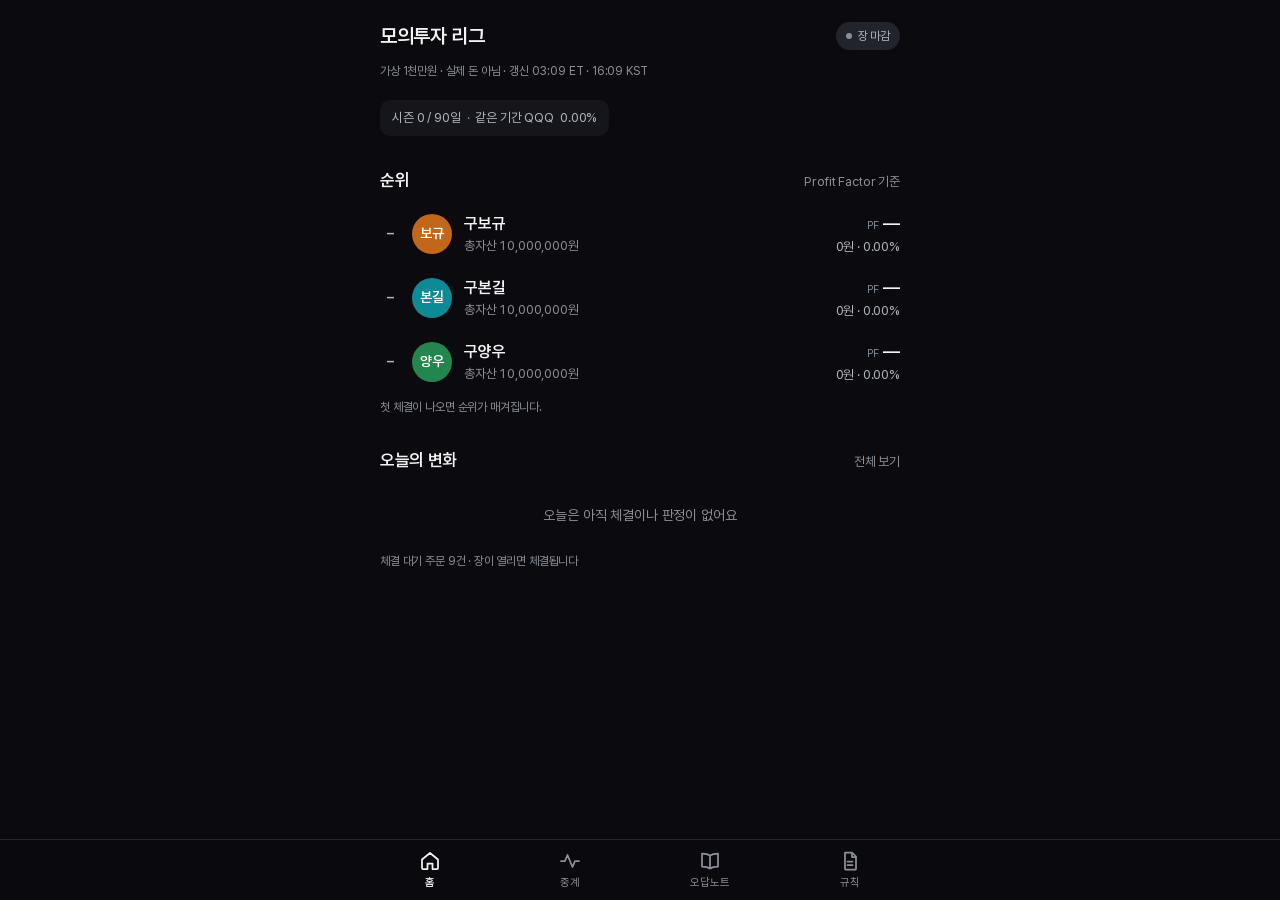
<file: index.html>
<!doctype html>
<html lang="ko">
<head>
<meta charset="utf-8">
<meta name="viewport" content="width=device-width,initial-scale=1,viewport-fit=cover">
<meta name="theme-color" content="#0B0B0F">
<meta name="color-scheme" content="dark">
<meta name="robots" content="noindex">
<link rel="manifest" href="manifest.webmanifest">
<link rel="icon" type="image/png" sizes="192x192" href="icons/icon-192.png">
<link rel="apple-touch-icon" sizes="180x180" href="icons/apple-touch-icon.png">
<link rel="preload" href="fonts/Pretendard-Regular.subset.woff2" as="font" type="font/woff2" crossorigin>
<link rel="preload" href="fonts/Pretendard-SemiBold.subset.woff2" as="font" type="font/woff2" crossorigin>
<meta name="apple-mobile-web-app-capable" content="yes">
<meta name="mobile-web-app-capable" content="yes">
<meta name="apple-mobile-web-app-status-bar-style" content="black-translucent">
<meta name="apple-mobile-web-app-title" content="리그">
<meta name="application-name" content="모의투자 리그">
<title>모의투자 리그</title>
<link rel="stylesheet" href="style.css">
</head>
<body>
<main id="app" aria-live="polite">
  <div class="view skel" aria-hidden="true">
    <div class="sk sk-t"></div><div class="sk sk-s"></div>
    <div class="sk sk-b"></div>
    <div class="sk sk-r"></div><div class="sk sk-r"></div><div class="sk sk-r"></div>
  </div>
</main>
<nav class="tabbar" aria-label="주요 메뉴">
  <a href="#/" data-tab="home"><svg viewBox="0 0 24 24" aria-hidden="true"><path d="M4 10.5 12 4l8 6.5V19a1 1 0 0 1-1 1h-4.5v-5.5h-5V20H5a1 1 0 0 1-1-1z"/></svg><span>홈</span></a>
  <a href="#/feed" data-tab="feed"><svg viewBox="0 0 24 24" aria-hidden="true"><path d="M3 12h4l2.5-6 5 12L17 12h4"/></svg><span>중계</span></a>
  <a href="#/notes/all" data-tab="notes"><svg viewBox="0 0 24 24" aria-hidden="true"><path d="M12 6.5C10.3 5.2 7.8 4.5 4 4.5v13c3.8 0 6.3.7 8 2 1.7-1.3 4.2-2 8-2v-13c-3.8 0-6.3.7-8 2zM12 6.5v13"/></svg><span>오답노트</span></a>
  <a href="#/rules" data-tab="rules"><svg viewBox="0 0 24 24" aria-hidden="true"><path d="M7 3.5h7l4 4V20a.5.5 0 0 1-.5.5h-10A.5.5 0 0 1 7 20zM14 3.5V8h4M9.5 12.5h5M9.5 16h5"/></svg><span>규칙</span></a>
</nav>
<script src="app.js"></script>
</body>
</html>
</file>
<file: style.css>
/* 모의투자 리그 — 차분한 숫자 중심 UI. 두께 400/600만 사용 */
@font-face{font-family:"Pretendard";font-weight:400;font-style:normal;font-display:swap;src:url(fonts/Pretendard-Regular.subset.woff2) format("woff2")}
@font-face{font-family:"Pretendard";font-weight:600;font-style:normal;font-display:swap;src:url(fonts/Pretendard-SemiBold.subset.woff2) format("woff2")}
:root{
  --bg:#0B0B0F;--surface:#15161B;--surface2:#1D1F25;--line:#25272E;
  --t1:#F2F3F5;--t2:#B0B5BF;--t3:#8A909B;
  --up:#F45A67;--down:#5C9DFF;--accent:#3182F6;--accent-t:#6BA6FF;
  --warn:#E8A33D;--chip:#22242B;
  --r:16px;--r-s:12px;--pad:20px;
  --ease:cubic-bezier(.2,.7,.2,1);
  color-scheme:dark;
}

*{box-sizing:border-box;-webkit-tap-highlight-color:transparent}
html,body{margin:0;background:var(--bg);color:var(--t1)}
body{font-family:"Pretendard",-apple-system,BlinkMacSystemFont,"Apple SD Gothic Neo","Noto Sans KR","Malgun Gothic",system-ui,sans-serif;
  font-size:15px;line-height:1.5;font-weight:400;letter-spacing:-.01em;-webkit-font-smoothing:antialiased;word-break:keep-all;overflow-wrap:anywhere;
  padding-bottom:calc(64px + env(safe-area-inset-bottom))}
b,strong,h1,h2,h3{font-weight:600}
h1,h2,h3,p{margin:0}
a{color:inherit;text-decoration:none}
button{font:inherit;color:inherit;background:none;border:0;padding:0;cursor:pointer}
.num{font-variant-numeric:tabular-nums;font-feature-settings:"tnum"}
.up{color:var(--up)}.down{color:var(--down)}.flat{color:var(--t2)}
.t2{color:var(--t2)}.t3{color:var(--t3)}
:focus-visible{outline:2px solid var(--accent);outline-offset:2px;border-radius:8px}

#app{max-width:560px;margin:0 auto}
.view{padding:calc(12px + env(safe-area-inset-top)) var(--pad) 32px;animation:in .18s var(--ease)}
@keyframes in{from{opacity:0;transform:translateY(4px)}to{opacity:1;transform:none}}

/* 상단 */
.top{display:flex;align-items:center;justify-content:space-between;min-height:48px;gap:12px}
.top h1{font-size:20px;letter-spacing:-.02em}
.back{display:inline-flex;align-items:center;justify-content:center;width:44px;height:44px;margin-left:-12px;border-radius:12px}
.back svg{width:24px;height:24px;stroke:var(--t1);fill:none;stroke-width:1.75;stroke-linecap:round;stroke-linejoin:round}
.mkt{display:inline-flex;align-items:center;gap:6px;height:28px;padding:0 10px;border-radius:99px;background:var(--chip);font-size:12px;color:var(--t2);white-space:nowrap}
.mkt i{width:6px;height:6px;border-radius:50%;background:var(--t3)}
.mkt.on{color:var(--t1)}.mkt.on i{background:var(--up);animation:pulse 1.6s ease-in-out infinite}
.mkt.stale i{background:var(--warn)}
@keyframes pulse{50%{opacity:.35}}
.meta{font-size:12px;color:var(--t3);margin-top:2px}
.season{display:flex;align-items:center;gap:6px;margin-top:20px;height:36px;padding:0 12px;border-radius:10px;background:var(--surface);font-size:13px;color:var(--t2);width:max-content;max-width:100%}
.season .dot{color:var(--t3)}
.sec-first{margin-top:24px}

/* 규칙 한 줄 */
.rule{margin:20px 0 4px;padding:0 0 20px;border-bottom:1px solid var(--line)}
.rule .lb{font-size:12px;color:var(--t3);margin-bottom:4px}
.rule p{font-size:17px;font-weight:600;line-height:1.45;letter-spacing:-.02em}
.rule .r2{font-size:13px;color:var(--t2);margin-top:6px;font-weight:400}

/* 섹션 */
.sec{margin-top:32px}
.sec-h{display:flex;align-items:baseline;justify-content:space-between;margin-bottom:8px}
.sec-h h2{font-size:17px;letter-spacing:-.02em}
.sec-h .t3{font-size:13px}

/* 리스트 행 */
.row{display:flex;align-items:center;gap:12px;min-height:64px;padding:8px 0;border-radius:12px;transition:background .15s var(--ease)}
a.row:active,button.row:active{background:var(--surface)}
.row .main{flex:1;min-width:0}
.row .nm{font-size:16px;font-weight:600;white-space:nowrap;overflow:hidden;text-overflow:ellipsis}
.row .sub{font-size:13px;color:var(--t3);white-space:nowrap;overflow:hidden;text-overflow:ellipsis}
.row .rt{text-align:right;flex:none}
.row .big{font-size:17px;font-weight:600}
.row .sm{font-size:13px}
.rank{width:20px;flex:none;text-align:center;font-size:15px;font-weight:600;color:var(--t2)}
.mono{flex:none;width:40px;height:40px;border-radius:50%;display:flex;align-items:center;justify-content:center;font-size:14px;font-weight:600;color:#fff;letter-spacing:-.03em}
.mono.s{width:28px;height:28px;font-size:11px;letter-spacing:-.04em}
.mono.l{width:48px;height:48px;font-size:19px}
.tick{flex:none;width:40px;height:40px;border-radius:50%;background:var(--surface2);display:flex;align-items:center;justify-content:center;font-size:11px;font-weight:600;color:var(--t2);letter-spacing:0}
.pfl{font-size:11px;color:var(--t3);margin-right:4px;font-weight:400}

/* 카드 */
.card{background:var(--surface);border-radius:var(--r);padding:16px}
.card+.card{margin-top:8px}
.empty{color:var(--t3);font-size:14px;padding:24px 0;text-align:center}
.note-warn{display:flex;gap:10px;align-items:flex-start;background:var(--surface);border-radius:var(--r-s);padding:12px 14px;font-size:13px;color:var(--t2);margin-top:16px}
.note-warn i{flex:none;width:6px;height:6px;margin-top:7px;border-radius:50%;background:var(--warn)}

/* 칩 */
.chip{display:inline-flex;align-items:center;height:24px;padding:0 8px;border-radius:6px;background:var(--chip);font-size:12px;color:var(--t2);white-space:nowrap}
.chip.ok{background:var(--t1);color:var(--bg);font-weight:600}.chip.no{color:var(--t2);box-shadow:inset 0 0 0 1px var(--line)}.chip.wait{color:var(--t1)}.chip.warn{color:var(--warn)}
.chips{display:flex;gap:6px;flex-wrap:wrap;align-items:center}
.filters{display:flex;gap:4px;overflow-x:auto;margin:8px -4px 8px;padding:0 4px;scrollbar-width:none}
.filters::-webkit-scrollbar{display:none}
.filters a{flex:none;display:inline-flex;align-items:center;gap:6px;min-height:44px;padding:0 4px}
.filters a span{display:inline-flex;align-items:center;gap:6px;height:34px;padding:0 14px;border-radius:99px;background:var(--chip);color:var(--t2);font-size:14px;transition:background .15s,color .15s}
.filters a.on span{background:var(--t1);color:var(--bg);font-weight:600}

/* 플레이어 헤더 */
.ph{margin-top:8px}
.ph .who{display:flex;align-items:center;gap:10px;font-size:15px;color:var(--t2)}
.ph .eq{font-size:32px;font-weight:600;letter-spacing:-.03em;margin-top:12px;line-height:1.2}
.ph .pl{font-size:15px;margin-top:2px}
.ph .vs{font-size:13px;color:var(--t3);margin-top:2px}

/* 차트 */
.chart{position:relative;margin:16px calc(-1 * var(--pad)) 0;touch-action:pan-y;user-select:none;-webkit-user-select:none}
.chart svg{display:block;width:100%;height:200px;overflow:visible}
.chart .tip{position:absolute;top:-4px;transform:translateX(-50%);background:var(--surface2);border-radius:8px;padding:4px 8px;font-size:12px;white-space:nowrap;pointer-events:none;opacity:0;transition:opacity .12s}
.chart.scrub .tip{opacity:1}
.legend{display:flex;gap:16px;font-size:12px;color:var(--t3);margin-top:8px}
.legend i{display:inline-block;width:12px;height:2px;border-radius:2px;vertical-align:middle;margin-right:6px}

/* 지표 그리드 */
.stats{display:grid;grid-template-columns:repeat(3,1fr);row-gap:16px;column-gap:12px;background:var(--surface);border-radius:var(--r);padding:16px;margin-top:24px}
.stats>div{min-width:0}
.stats .lb{font-size:12px;color:var(--t3);white-space:nowrap;overflow:hidden;text-overflow:ellipsis}
.stats .v{font-size:17px;font-weight:600;margin-top:2px;white-space:nowrap}

/* 가설 카드 */
.hyp{background:var(--surface);border-radius:var(--r);padding:16px}
.hyp+.hyp{margin-top:8px}
.hyp .hd{display:flex;justify-content:space-between;align-items:center;gap:8px}
.hyp .sym{font-size:13px;color:var(--t2);font-weight:600}
.hyp h3{font-size:16px;line-height:1.45;margin:8px 0 12px;letter-spacing:-.02em}
.hyp .ln{display:flex;gap:10px;font-size:14px;line-height:1.5;padding:2px 0}
.hyp .ln b{flex:none;width:44px;font-size:13px;color:var(--t3);font-weight:400;padding-top:1px}
.hyp details{margin-top:8px;border-top:1px solid var(--line)}
.hyp summary{list-style:none;display:flex;align-items:center;justify-content:space-between;min-height:44px;font-size:13px;color:var(--t2);cursor:pointer}
.hyp summary::-webkit-details-marker{display:none}
.hyp summary::after{content:"";width:8px;height:8px;border-right:1.5px solid var(--t3);border-bottom:1.5px solid var(--t3);transform:rotate(45deg) translateY(-3px);transition:transform .18s var(--ease)}
.hyp details[open] summary::after{transform:rotate(-135deg) translateY(-2px)}
.hyp details .body{font-size:14px;color:var(--t2);padding-bottom:8px}
.hyp .ft{display:flex;justify-content:space-between;align-items:center;margin-top:12px;font-size:13px;color:var(--t3)}
.hyp .res{margin-top:12px;padding-top:12px;border-top:1px solid var(--line);font-size:14px}
.hyp .res .lb{font-size:12px;color:var(--t3)}
.amend{font-size:13px;color:var(--t2);padding:6px 0;border-top:1px dashed var(--line)}
.amend:first-child{border-top:0}
.amend .old{text-decoration:line-through;color:var(--t3)}

/* 세그먼트 */
.seg{display:flex;background:var(--chip);border-radius:10px;padding:3px;margin:8px 0 12px}
.seg a{flex:1;text-align:center;min-height:38px;display:flex;align-items:center;justify-content:center;border-radius:8px;font-size:14px;color:var(--t2);transition:background .15s,color .15s}
.seg a.on{background:var(--surface2);color:var(--t1);font-weight:600}

/* 타임라인 */
.day{font-size:13px;color:var(--t3);margin:24px 0 4px;font-weight:600}
.day:first-child{margin-top:8px}
.ev{display:flex;gap:12px;padding:12px 0;border-bottom:1px solid var(--line)}
.ev:last-child{border-bottom:0}
.ev .tm{flex:none;width:40px;font-size:13px;color:var(--t3);padding-top:2px}
.ev .bd{flex:1;min-width:0}
.ev .l1{display:flex;align-items:center;gap:8px;font-size:15px}
.ev .l1 .amt{margin-left:auto;font-weight:600;white-space:nowrap}
.ev .l2{font-size:13px;color:var(--t3);margin-top:2px}
.ev .hq{font-size:13px;color:var(--t2);margin-top:4px;overflow:hidden;text-overflow:ellipsis;display:-webkit-box;-webkit-line-clamp:2;-webkit-box-orient:vertical}
.ev.vd .bd{border-left:2px solid var(--line);padding-left:12px}
.ev.vd.ok .bd{border-left-color:var(--t2)}.ev.vd.no .bd{border-left-color:var(--line)}
.ev .lesson{font-size:14px;margin-top:6px}

/* 오답노트 */
.lsn{padding:16px 0;border-bottom:1px solid var(--line)}
.lsn:last-child{border-bottom:0}
.lsn .hd{display:flex;align-items:center;gap:8px;font-size:13px;color:var(--t3)}
.lsn p{font-size:16px;line-height:1.55;margin-top:8px;letter-spacing:-.015em}
.lsn .sc{font-size:13px;color:var(--t3);margin-top:6px}

/* 규칙 화면 */
.rl{font-size:15px;line-height:1.6;color:var(--t2);padding-left:18px;margin:0}
.rl li{margin:6px 0}
.big-rule{font-size:20px;font-weight:600;line-height:1.45;letter-spacing:-.02em}
.erow{display:flex;align-items:center;justify-content:space-between;min-height:52px;border-bottom:1px solid var(--line);font-size:15px}
.erow:last-child{border-bottom:0}
.erow .sub{font-size:12px;color:var(--t3)}
.disc{font-size:12px;color:var(--t3);line-height:1.6;margin-top:32px}

/* 탭바 */
.tabbar{position:fixed;left:0;right:0;bottom:0;z-index:10;display:flex;justify-content:center;background:color-mix(in srgb,var(--bg) 92%,transparent);
  -webkit-backdrop-filter:saturate(180%) blur(16px);backdrop-filter:saturate(180%) blur(16px);border-top:1px solid var(--line);padding-bottom:env(safe-area-inset-bottom)}
.tabbar a{flex:1;max-width:140px;display:flex;flex-direction:column;align-items:center;justify-content:center;gap:2px;height:60px;font-size:11px;color:var(--t3);transition:color .15s}
.tabbar svg{width:24px;height:24px;fill:none;stroke:currentColor;stroke-width:1.75;stroke-linecap:round;stroke-linejoin:round}
.tabbar a.on{color:var(--t1)}
.tabbar a.on span{font-weight:600}

/* 스켈레톤 */
.sk{background:var(--surface);border-radius:10px;margin-bottom:12px;position:relative;overflow:hidden}
.sk::after{content:"";position:absolute;inset:0;background:linear-gradient(90deg,transparent,rgba(255,255,255,.04),transparent);animation:sh 1.2s infinite}
@keyframes sh{from{transform:translateX(-100%)}to{transform:translateX(100%)}}
.sk-t{height:28px;width:45%;margin-top:12px}.sk-s{height:16px;width:70%}.sk-b{height:64px;margin:24px 0}.sk-r{height:56px}

@media (prefers-reduced-motion:reduce){*,*::before,*::after{animation:none!important;transition:none!important}}

.ev .who{color:var(--t2)}
.ev .lesson .lb{font-size:12px;color:var(--t3);margin-right:6px}
</file>
